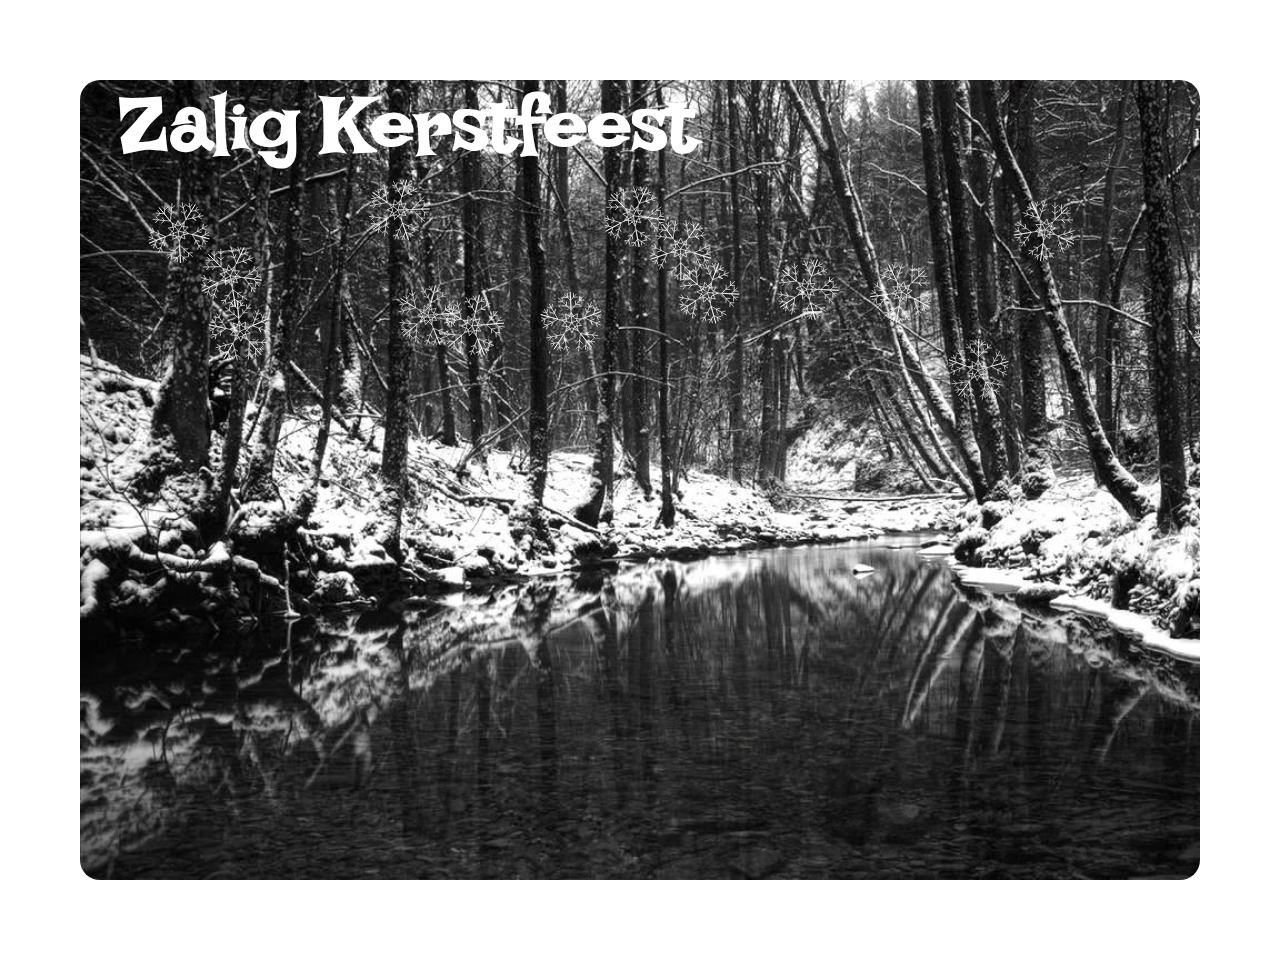
<file: index.html>
<!DOCTYPE html>
<html lang="nl" dir="ltr">
  <head>
    <meta charset="utf-8">
    <meta name="author" content="Jan van der Henst, Zenzo Xafir Arian">
    <meta name="viewport" content="width=device-width, initial-scale=1.0">
    <link rel="stylesheet" href="style.css">
    <link href="https://fonts.googleapis.com/css?family=Lakki+Reddy&display=swap" rel="stylesheet">
    <title>KerstVlok opdracht</title>
  </head>
  <body>
    <div class="midden" id="midden">
      <h2>Zalig Kerstfeest</h2>
    </div>
    <script src="vlokken.js"></script>
  </body>
</html>
</file>
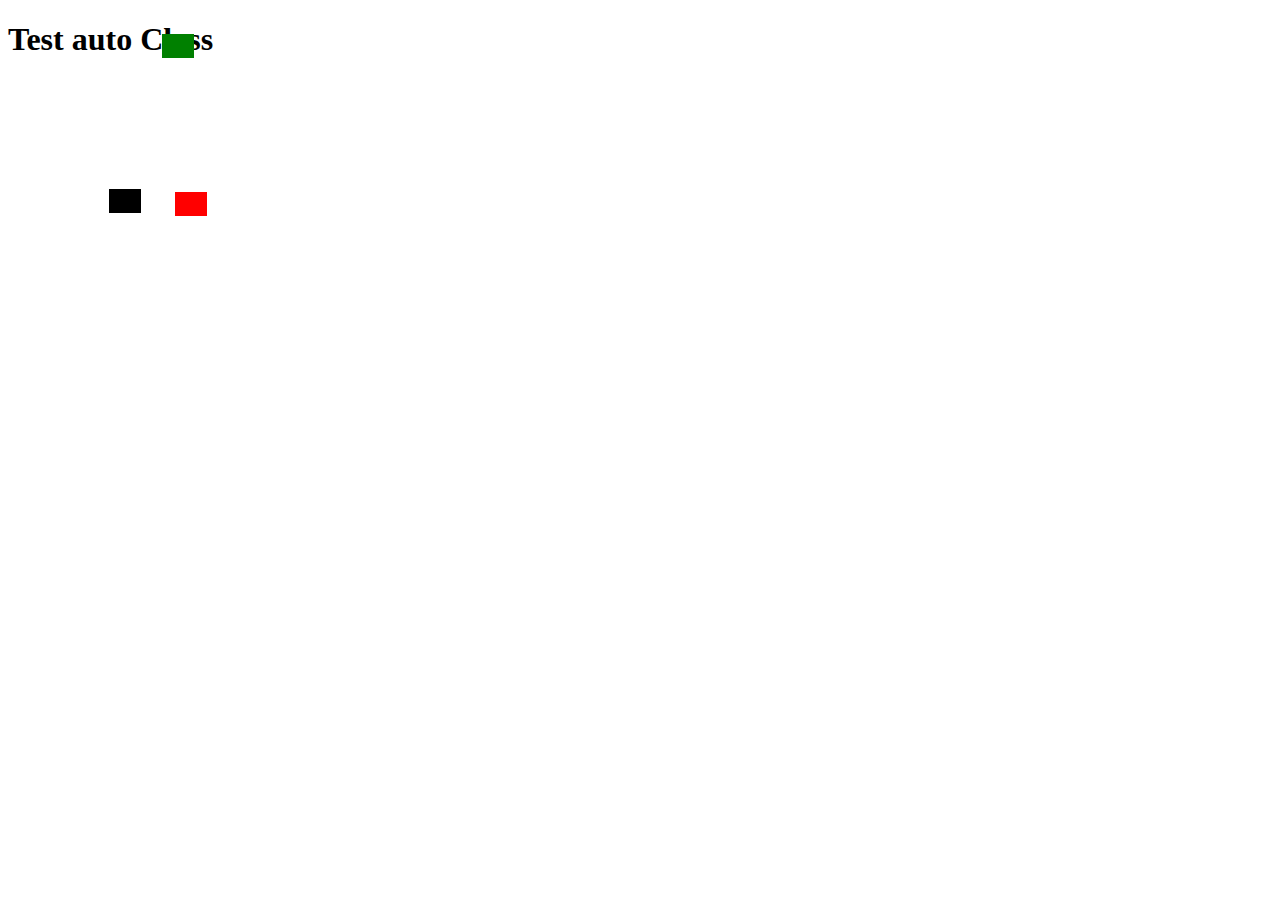
<file: autoClass.html>
<!DOCTYPE html>
<html lang="nl">
<head>
<meta charset="utf-8">
  <title>Test auto Class</title>
   <style>
      .auto {
         width: 2em;
         height: 1.5em;
         position: absolute;
      }
      body {overflow: auto;}
   </style>
</head>

<body lang="nl">
 <h1>Test auto Class</h1>
<script>
   class Auto {
      constructor( horizontaal, verticaal, snelheid, kleur ) {
         this._hori  = horizontaal;
         this._vert  = verticaal;
         this._snelh = snelheid;
         this._kleur = kleur;
      }
      // method maken: creëer een element en plaats deze in de body
      maken() {
         let auto = document.createElement('div');
         auto.className  = 'auto';
         auto.style.top  = this._vert + 'px';
         auto.style.left = this._hori + 'px';
         auto.style.background = this._kleur;
         document.body.appendChild(auto);
      }
   }

   // drie instanties van de class Auto maken
   let auto1 = new Auto(Math.random()*200, Math.random()*500, 4, 'red');
   auto1.maken();
   let auto2 = new Auto(Math.random()*200, Math.random()*500, 4, 'green');
   auto2.maken();
   let auto3 = new Auto(Math.random()*200, Math.random()*500, 4, 'black');
   auto3.maken();
</script>
</body>
</html>
</file>
<file: style.css>
body {
  height: 100vh;
  margin: 0;
  background-color: white;
  font-family: 'Lakki Reddy', cursive;
}

h2 {
  color: white;
  font-size: 5em;
  padding-left: .5em;
}

.midden {
  margin: 0 auto;
  margin-top: 5em;
  width:  70em;
  height: 50em;
  background-color: red;
  background-image: url('SnowBackground.jpg');
  background-size: cover;
  background-repeat: no-repeat;
  border-radius: 20px;
}

svg {
 height: 100px;
}

.sneeuwvlokje {
   width: 2em;
   height: 1.5em;
   position: absolute;
   stroke-width: 3px;
   stroke: white;
   fill: none;
}
</file>
